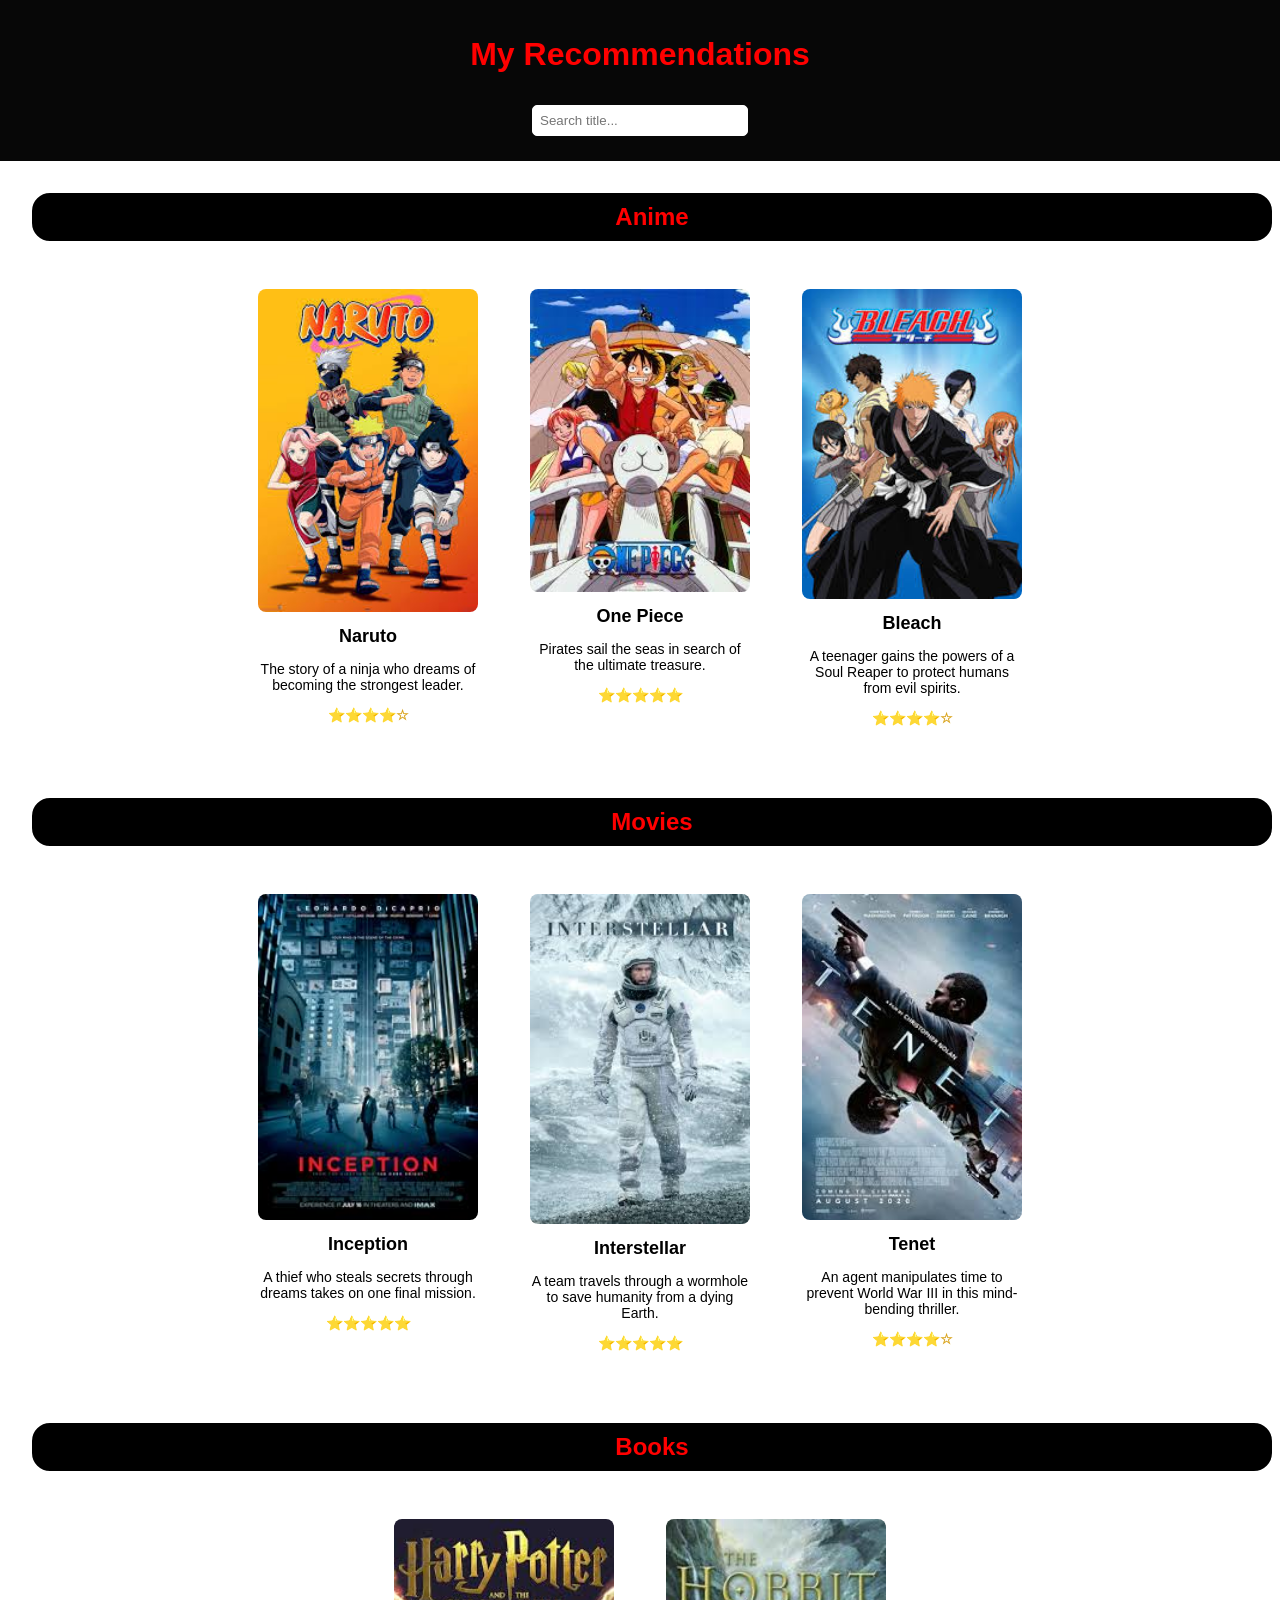
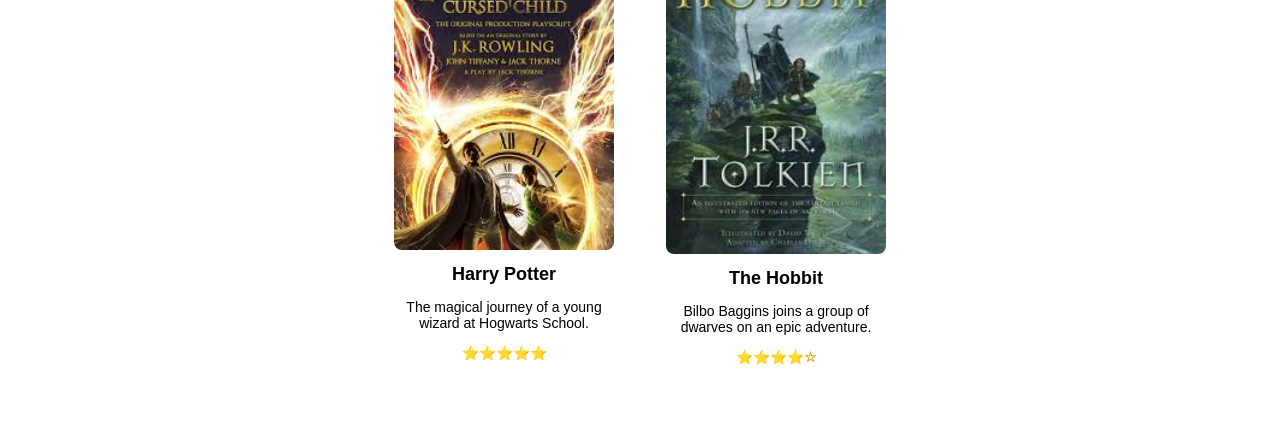
<file: website.html>
<!DOCTYPE html>
<html>
<head>
  <title>My Recommendations</title>
  <link rel="stylesheet" href="website.css">
</head>
<body>

  <header>
    <h1>My Recommendations</h1>
    <input type="text" id="searchInput" placeholder="Search title..." onkeyup="searchTitles()">

  </header>


<section>
  <h2>Anime</h2>
  <div class="container category" id="anime">
    <div class="card">
      <img src="Naruto.jpeg" alt="Naruto">
      <h3>Naruto</h3>
      <p>The story of a ninja who dreams of becoming the strongest leader.</p>
      <p class="rating">⭐⭐⭐⭐☆</p>
    </div>

    <div class="card">
      <img src="onepiece.jpeg" alt="One Piece">
      <h3>One Piece</h3>
      <p>Pirates sail the seas in search of the ultimate treasure.</p>
      <p class="rating">⭐⭐⭐⭐⭐</p>
    </div>

    <div class="card">
      <img src="Bleach.jpeg" alt="Bleach">
      <h3>Bleach</h3>
      <p>A teenager gains the powers of a Soul Reaper to protect humans from evil spirits.</p>
      <p class="rating">⭐⭐⭐⭐☆</p>
    </div>
  </div>
</section>


  
 
<section>
  <h2>Movies</h2>
  <div class="container category" id="movies">
    <div class="card">
      <img src="Inception.jpeg" alt="Inception">
      <h3>Inception</h3>
      <p>A thief who steals secrets through dreams takes on one final mission.</p>
      <p class="rating">⭐⭐⭐⭐⭐</p>
    </div>

    <div class="card">
      <img src="Interstellar.jpeg" alt="Interstellar">
      <h3>Interstellar</h3>
      <p>A team travels through a wormhole to save humanity from a dying Earth.</p>
      <p class="rating">⭐⭐⭐⭐⭐</p>
    </div>

    <div class="card">
      <img src="Tenet.jpeg" alt="Tenet">
      <h3>Tenet</h3>
      <p>An agent manipulates time to prevent World War III in this mind-bending thriller.</p>
      <p class="rating">⭐⭐⭐⭐☆</p>
    </div>
  </div>
</section>


  
  <section>
    <h2>Books</h2>
    <div class="container category" id="books">
      <div class="card">
        <img src="HarryPotter.jpeg" alt="Harry Potter">
        <h3>Harry Potter</h3>
        <p>The magical journey of a young wizard at Hogwarts School.</p>
        <p class="rating">⭐⭐⭐⭐⭐</p>
      </div>
      <div class="card">
        <img src="TheHobbit.jpeg" alt="The Hobbit">
        <h3>The Hobbit</h3>
        <p>Bilbo Baggins joins a group of dwarves on an epic adventure.</p>
        <p class="rating">⭐⭐⭐⭐☆</p>
      </div>
    </div>
  </section>

  <script src="website.js"></script>
</body>
</html>
</file>
<file: website.css>
body {
  font-family: Arial, sans-serif;
  background-color: white;
  margin: 0;
  padding: 0;
}

header {
  background: rgb(7, 7, 7);
  color: red;
  text-align: center;
  padding: 15px;
}

#searchInput {
  padding: 7px;
  width: 200px;
  margin: 10px 0;
  border-radius: 5px;
  border: 1px solid white;
}


section {
  margin: 30px;
}

h2{
  background-color: black;
  color: red;
  border-radius: 20px;
  border: 2px solid white;
  padding: 10px;
  margin: 20px auto;
  width: 100%;
  text-align:center;
}



.container {
  display: flex;
  flex-wrap: wrap;
  justify-content: center;
}

.card {
  background: white;
  border: 1px solid white;
  border-radius: 8px;
  width: 220px;
  margin: 15px;
  padding: 10px;
  text-align: center;
 
}


.card img {
  width: 100%;
  border-radius: 8px;
}

h3 {
  font-size: 18px;
  margin: 10px 0;
  color: black; 
}

p {
  font-size: 14px;
  color: black;
}

.rating {
  color: goldenrod;
  font-weight: bold;
}

footer{
  text-align: center;
  padding: 10px;
  color: rgb(10, 0, 0);
  margin-top: 20px;
  
}
</file>
